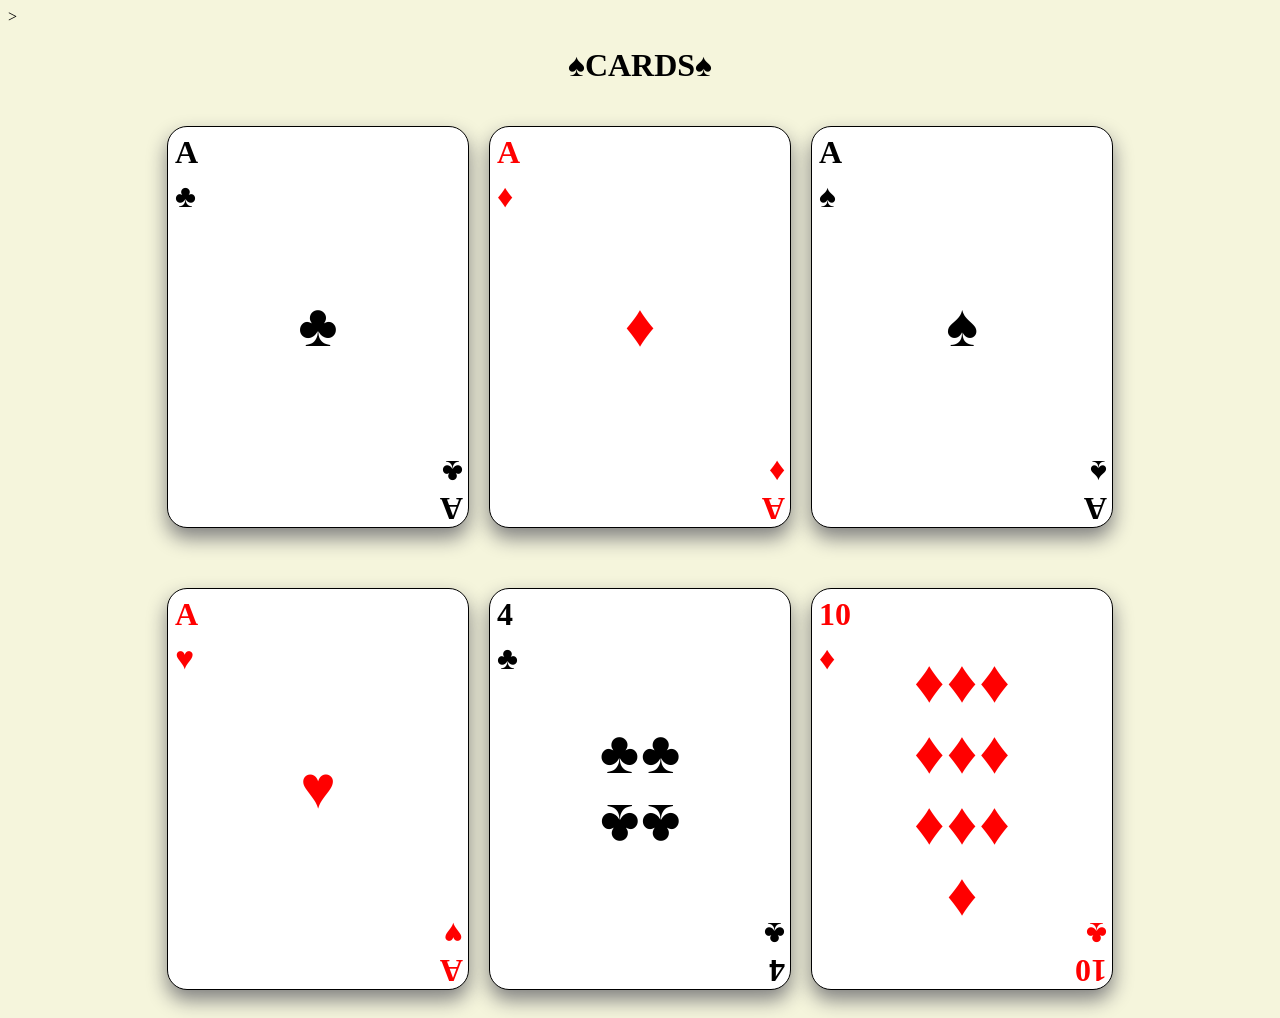
<file: css/cards♠️/index.html>
<!DOCTYPE html>
<html lang="en">

<head>
  <meta charset="UTF-8">
  <meta name="viewport" content="width=device-width, initial-scale=1.0">
  <title>Playing Cards</title>
  <link rel="stylesheet" href="styles.css">
</head>
<body>
  ><h1>Cards</h1>
  <main id="playing-cards">
    <div class="card flowers">
      <div class="left">
        <h2 class="top">A</h2>
        <h2 class="top">♣</h2>
      </div>
      <div class="middle">
        <h2 class="middle-symbol">♣</h2>
      </div>
      <div class="right">
        <h2 class="bottom">♣</h2>
        <h2 class="bottom">A</h2>
      </div>
    </div>
    <div class="card diamond">
      <div class="left">
        <h2 class="top">A</h2>
        <h2 class="top">♦</h2>
      </div>
      <div class="middle">
        <h2 class="middle-symbol">♦</h2>
      </div>
      <div class="right">
        <h2 class="bottom">♦</h2>
        <h2 class="bottom">A</h2>
      </div>
    </div>
    <div class="card spear">
      <div class="left">
        <h2 class="top">A</h2>
        <h2 class="top">♠</h2>
      </div>
      <div class="middle">
        <h2 class="middle-symbol">♠</h2>
        </div>
      <div class="right">
        <h2 class="bottom">♠</h2>
        <h2 class="bottom">A</h2>
      </div>
    </div>
    <div class="card heart">
      <div class="left">
        <h2 class="top">A</h2>
        <h2 class="top">♥</h2>
      </div>
      <div class="middle">
        <h2 class="middle-symbol">♥</h2>
        </div>
      <div class="right">
        <h2 class="bottom">♥</h2>
        <h2 class="bottom">A</h2>
      </div>
    </div>
    
    <div class="card flower">
      <div class="left">
        <h2 class="top">4</h2>
        <h2 class="top">♣</h2>
      </div>
      <div class="middle">
        <div class="number-stack">
          <h2 class="middle-symbol">♣</h2>
          <h2 class="middle-symbol">♣</h2>
          <h2 class="middle-symbol bottom">♣</h2>
          <h2 class="middle-symbol bottom">♣</h2>
        </div>
      </div>
      <div class="right">
        <h2 class="bottom">♣</h2>
        <h2 class="bottom">4</h2>
      </div>
    </div>

    <div class="card diamond">
      <div class="left">
        <h2 class="top">10</h2>
        <h2 class="top">♦</h2>
      </div>
      <div class="middle">
        <div class="number-stack">
          <h2 class="middle-symbol">♦</h2>
          <h2 class="middle-symbol">♦</h2>
          <h2 class="middle-symbol">♦</h2>
          <h2 class="middle-symbol " >♦</h2>
          <h2 class="middle-symbol ">♦</h2>
          <h2 class="middle-symbol ">♦</h2>
          <h2 class="middle-symbol ">♦</h2>
          <h2 class="middle-symbol ">♦</h2>
          <h2 class="middle-symbol ">♦</h2>
          <h2 class="middle-symbol ">♦</h2>
        </div>
      </div>
      <div class="right">
        <h2 class="bottom">♣</h2>
        <h2 class="bottom">10</h2>
      </div>
    </div>
  </main>
</body>

</html>
</file>
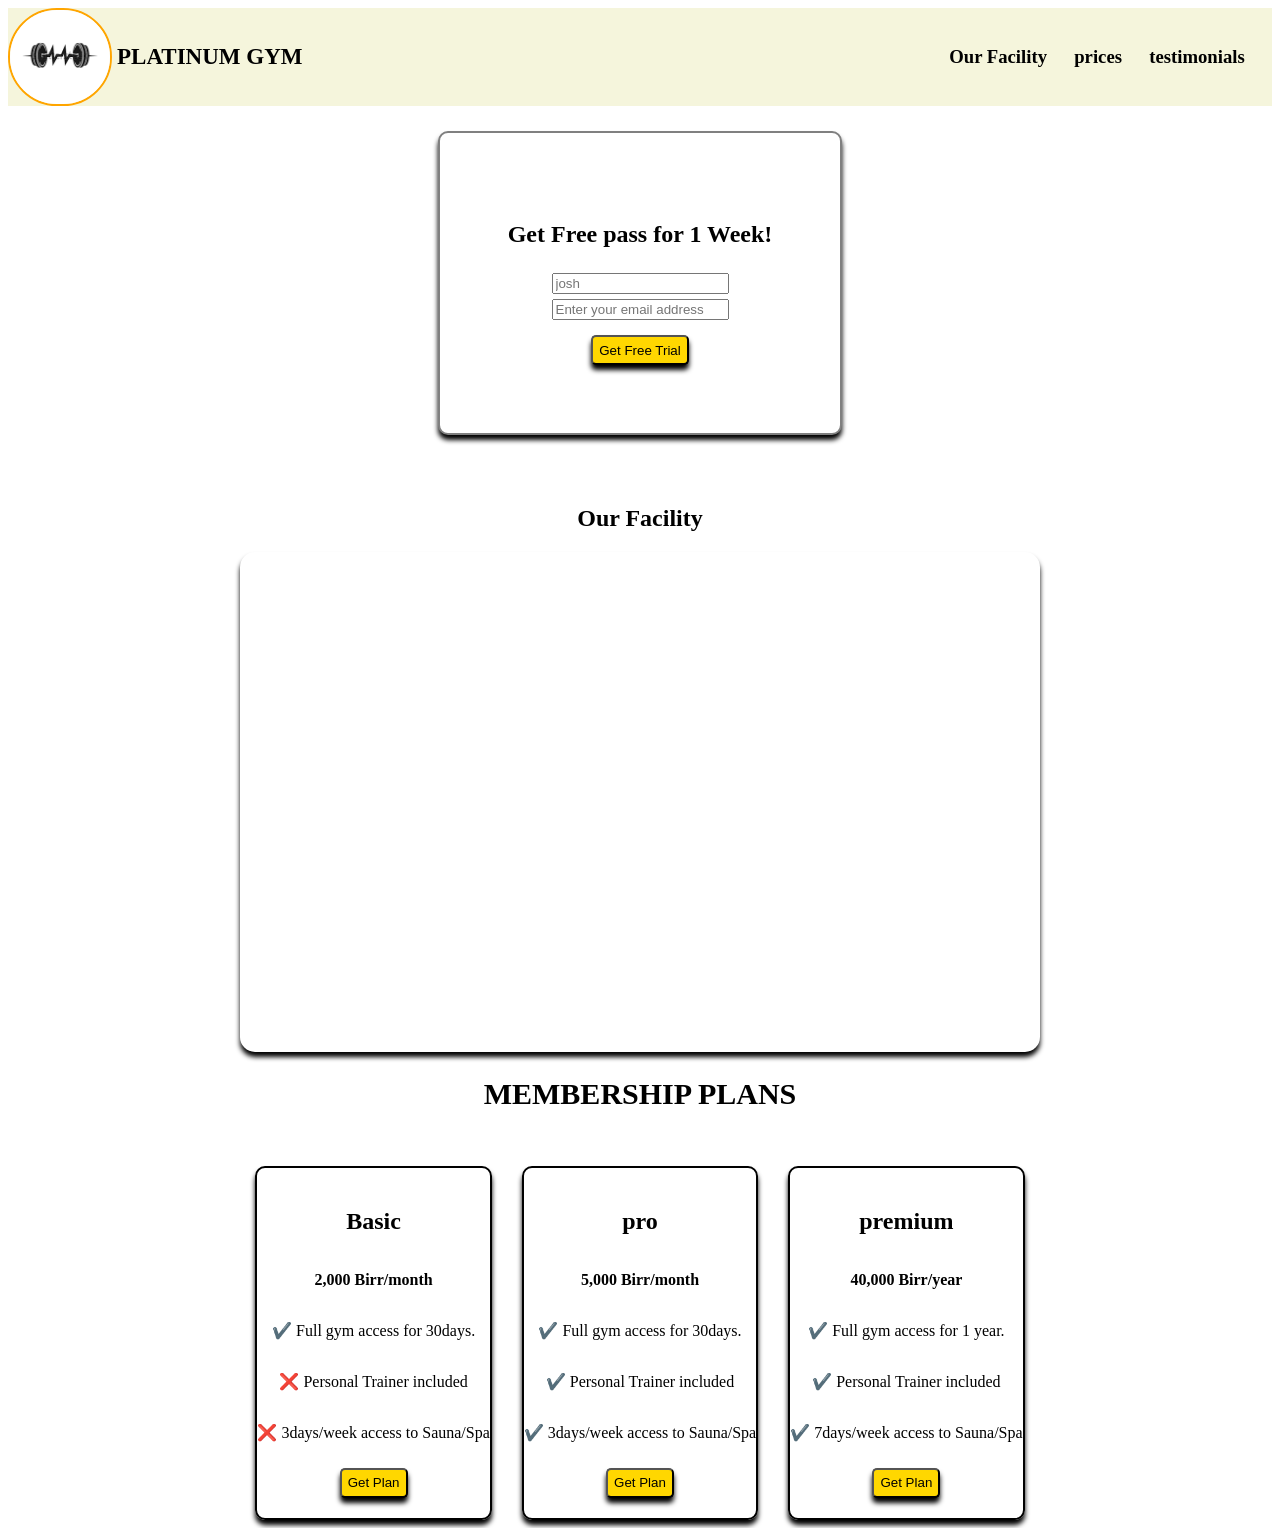
<file: css/landing-page/index.html>
<!DOCTYPE html>
<html lang="en">
  <head>
    <meta charset="UTF-8" />
    <title>Product Landing Page</title>
    <link rel='stylesheet' href="styles.css">
  </head>

<body>
  <header id="header">
    <div class="left-header">
    <img id="header-img" src="[data-uri]">
      <h2 class="gym-name">platinum gym</h2>
      </div>

      <nav id="nav-bar">
      <h3 class="nav-link"><a href="#facility">
        Our Facility</a></h3>
      <h3 class="nav-link"><a href="#membership-plan">
        prices</a></h3>
      <h3 class="nav-link"><a href="#testimonials">testimonials</a></h3>
      </nav>
  </header>
    <div class="form-box">
      <form id="form" action='https://www.freecodecamp.org/email-submit' method='post'>
      <h2 class="offer">Get Free pass for 1 Week!</h2>
      <input type="name" arial-label="name" placeholder="josh">
      <input type="email" id="email" placeholder="Enter your email address" arial-label='email address'required>
      <input id="submit-button"type="submit" value="Get Free Trial">
      </form>
      <div class='facility-box'>
        <h2 id="facility">Our Facility</h2>
      <iframe id="video" width="800px"height="500px" src="https://www.youtube.com/embed/0S5NgO4zkRE?si=WdUH213lOeUOvBZl" title="YouTube video player" frameborder="0" allow="accelerometer; autoplay; clipboard-write; encrypted-media; gyroscope; picture-in-picture; web-share" referrerpolicy="strict-origin-when-cross-origin" allowfullscreen></iframe>
      <div>
      <div class="membership-plan-box">
        <h2 id="membership-plan">Membership plans</h2>
        <div class='plans'>
          <div class='card-plan basic'>
            <h2>Basic</h2>
            <p class="price">2,000 Birr/month</p>
            <p class='checked'>Full gym access for 30days.</p>
            <p class='unchecked'>Personal Trainer included</p>
            <p class="unchecked">3days/week access to Sauna/Spa</p>
            <input id="submit-button"type="submit" value="Get Plan">
          </div>
          <div class="card-plan pro">
            <h2>pro</h2>
            <p class="price">5,000 Birr/month</p>
            <p class='checked'>Full gym access for 30days.</p>
            <p class='checked'>Personal Trainer included</p>
            <p class="checked">3days/week access to Sauna/Spa</p>
            <input id="submit-button"type="submit" value="Get Plan">
          </div>
          <div class='card-plan premium'>
            <h2>premium</h2>
            <p class="price">40,000 Birr/year</p>
            <p class='checked'>Full gym access for 1 year.</p>
            <p class='checked'>Personal Trainer included</p>
            <p class="checked">7days/week access to Sauna/Spa</p>
          <input id="submit-button"type="submit" value="Get Plan">
          </div>
      </div>
    </div>
    <footer></footer>
</body>

</html>
</file>
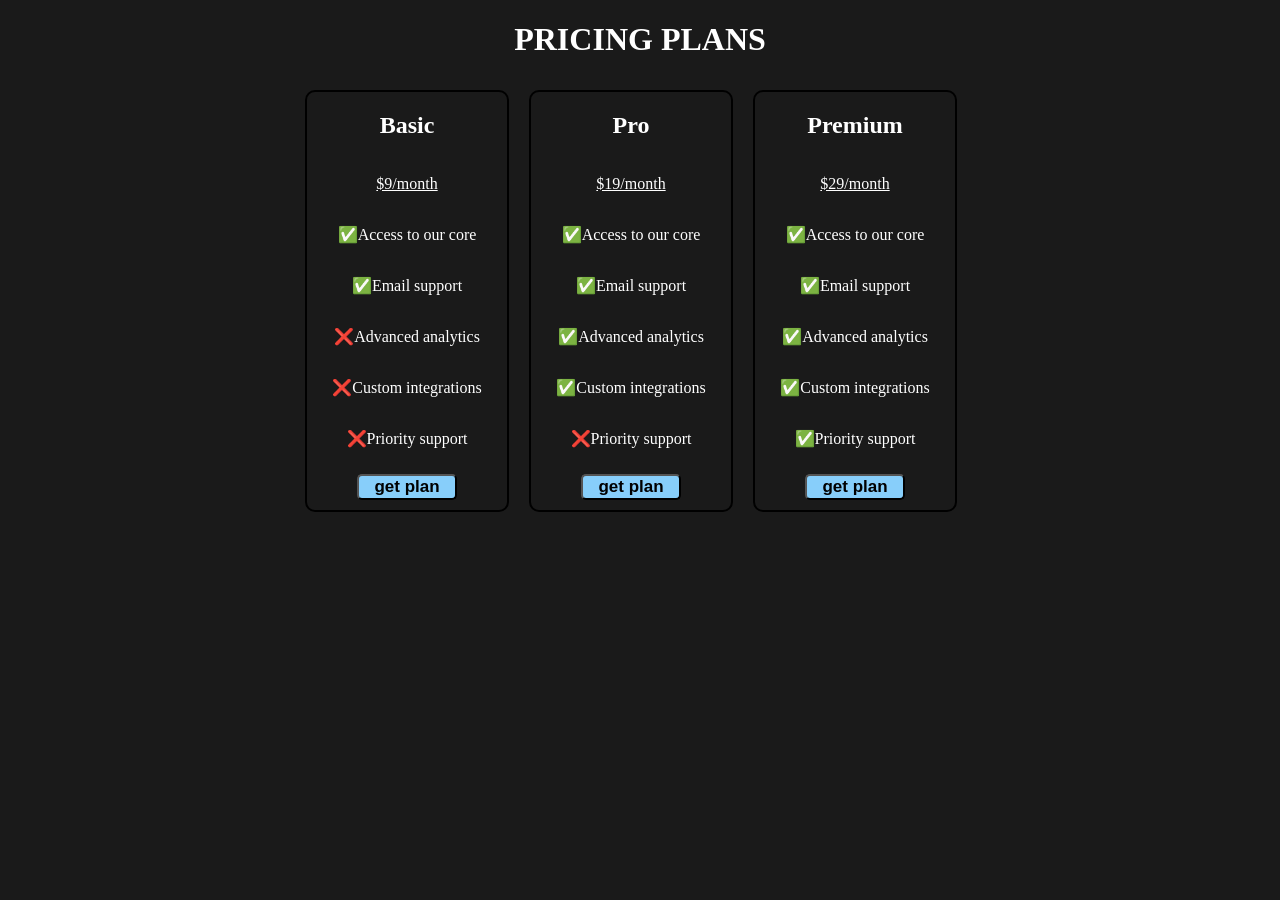
<file: css/pricing_plan_page/index.html>
<!DOCTYPE html>
<html lang="en">
  <head>
    <meta charset="UTF-8" />
    <title>Pricing Plans Layout Page</title>
    <link rel="stylesheet" href="styles.css">
  </head>
  <body>
      <h1>Pricing Plans</h1>
    <div class="pricing-container">
      <div class="pricing-card basic-plan">
        <h2>Basic</h2>
        <p class="price">$9/month</p>
        <p class="checked">Access to our core</p>
        <p class="checked">Email support </p>
        <p class="unchecked">Advanced analytics</p>
        <p class="unchecked">Custom integrations</p>
        <p class="unchecked">Priority support</p>
        <button class="plan-button">get plan</button>
      </div>
      <div class="pricing-card pro-plan">
        <h2>Pro</h2>
        <p class="price">$19/month</p>
        <p class="checked">Access to our core</p>
        <p class="checked">Email support</p>
        <p class="checked">Advanced analytics</p>
        <p class="checked">Custom integrations</p>
        <p class="unchecked">Priority support</p>
        <button class="plan-button">get plan</button>
      </div>
      <div class="pricing-card premium-plan">
        <h2>Premium</h2>
        <p class="price">$29/month</p>
        <p class="checked">Access to our core</p>
        <p class="checked">Email support</p>
        <p class="checked">Advanced analytics</p>
        <p class="checked">Custom integrations</p>
        <p class="checked">Priority support</p>
        <button class="plan-button">get plan</button>
      </div>
    </div>
  </body>
</html>
</file>
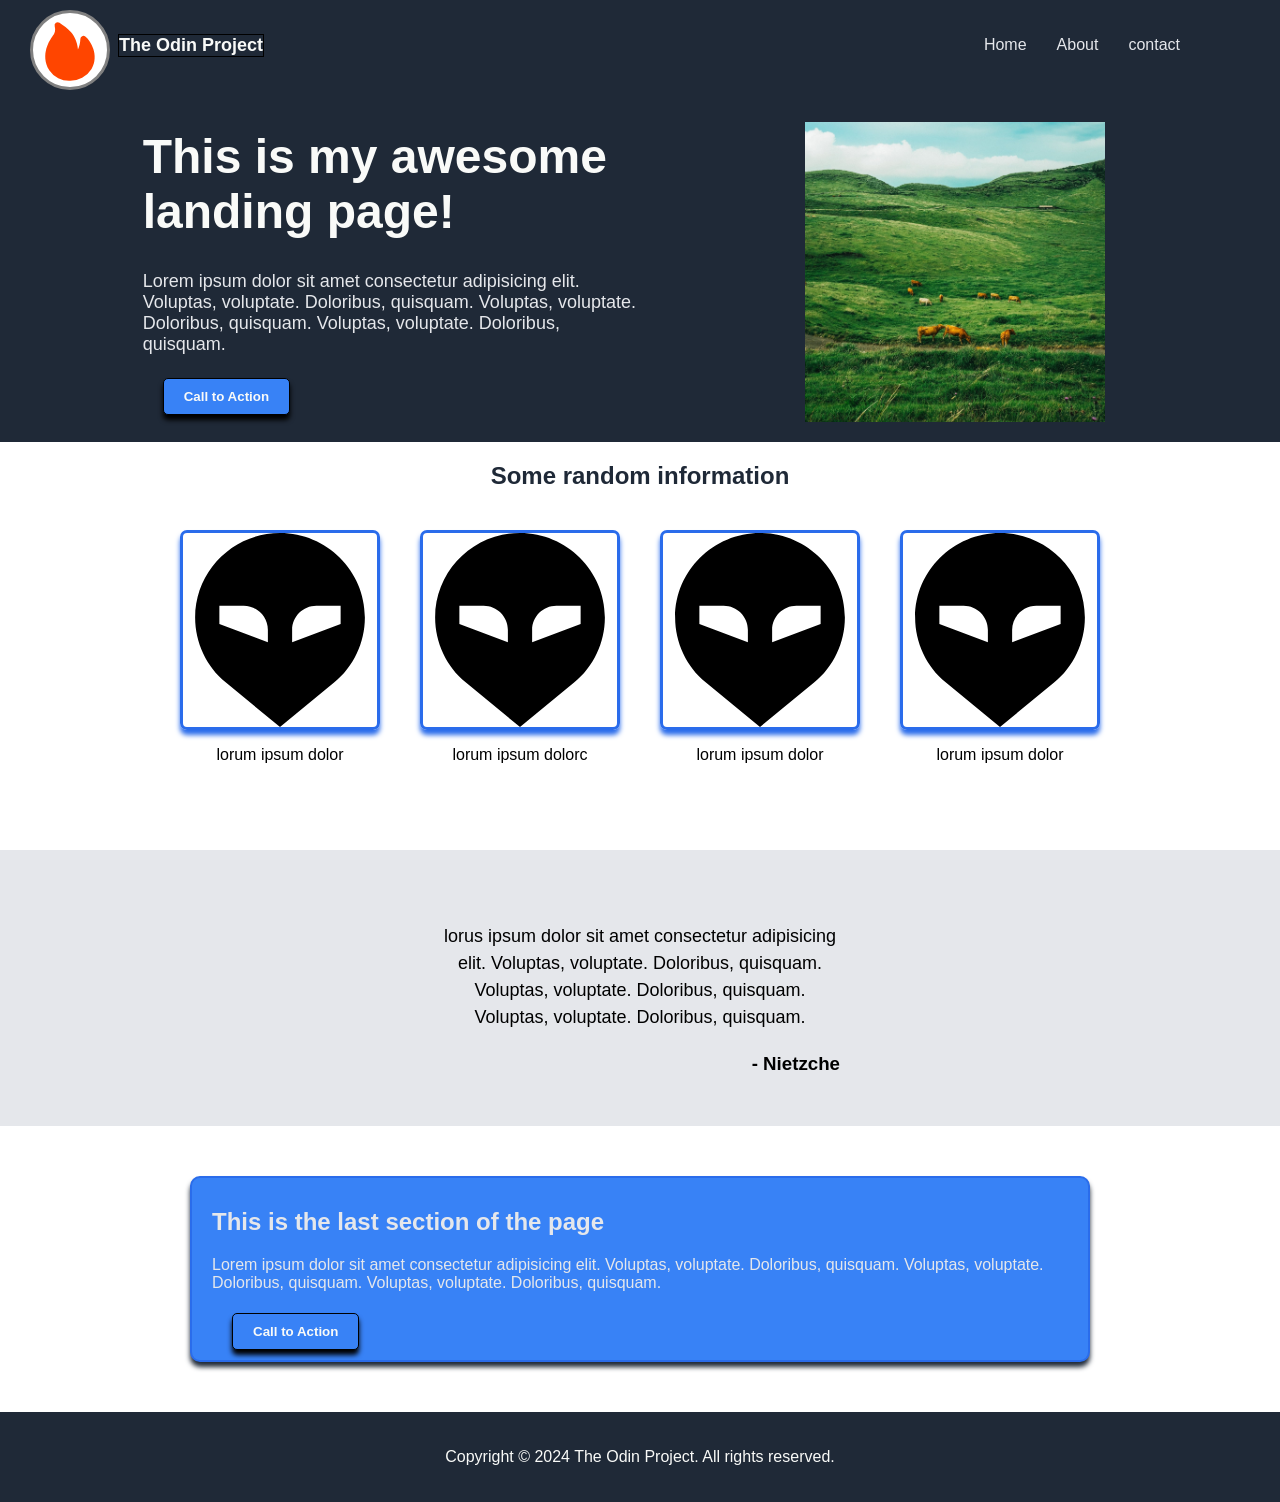
<file: css/the-odin-project-landing-page/index.html>
<!DOCTYPE html>
<html lang="en">
<head>
	<meta charset="UTF-8">
	<meta name="viewport" content="width=device-width, initial-scale=1.0">
	<title>TOP landing page</title>
	<link rel="stylesheet" href="styles.css">
</head>
<body>
	<div class="wrapper">
	  <header id="header">
		<div class="header-container">
			<div class="brand">
				<svg class="w-6 h-6 text-gray-800 dark:text-white logo" aria-hidden="true" xmlns="http://www.w3.org/2000/svg"  fill="currentColor" viewBox="0 0 24 24">
  					<path d="M8.597 3.2A1 1 0 0 0 7.04 4.289a3.49 3.49 0 0 1 .057 1.795 3.448 3.448 0 0 1-.84 1.575.999.999 0 0 0-.077.094c-.596.817-3.96 5.6-.941 10.762l.03.049a7.73 7.73 0 0 0 2.917 2.602 7.617 7.617 0 0 0 3.772.829 8.06 8.06 0 0 0 3.986-.975 8.185 8.185 0 0 0 3.04-2.864c1.301-2.2 1.184-4.556.588-6.441-.583-1.848-1.68-3.414-2.607-4.102a1 1 0 0 0-1.594.757c-.067 1.431-.363 2.551-.794 3.431-.222-2.407-1.127-4.196-2.224-5.524-1.147-1.39-2.564-2.3-3.323-2.788a8.487 8.487 0 0 1-.432-.287Z"/>
				</svg>
				<h2 class="brand-name">The Odin Project</h2>
			</div>
				<nav class="nav-bar">
					<div class="nav-item"><a href="#header">Home</a></div>
					<div class="nav-item"><a href="#about-box">About</a></div>
					<div class="nav-item"><a href="#contact-us">contact</a></div>
				</nav>
		</div>
	  </header>
			<div class="home">
				<div id="home-content">
					<h1 class="hero-title">This is my awesome landing page!</h1>
					<p class="hero-description">
						Lorem ipsum dolor sit amet consectetur adipisicing elit. Voluptas, voluptate. Doloribus, quisquam. Voluptas, voluptate. Doloribus, quisquam. Voluptas, voluptate. Doloribus, quisquam.			
					</p>
					<button class="cta-button">Call to Action</button>
				</div>
				
			    <img src="image/nature.jpg" alt="Description of image">
				
		    </div>
			<h2 class="section-title">Some random information</h2>
		<div id="about-box">
			<div class="box-content">
				<img class="img-box"src="image/alien.svg" alt="Description of image">
				<p>lorum ipsum dolor </p>
			</div>
			<div class="box-content">
				<img class="img-box"src="image/alien.svg" alt="Description of image">
				<p>lorum ipsum dolorc</p>
			</div>
			<div class="box-content">
				<img class="img-box"src="image/alien.svg" alt="Description of image">
				<p>lorum ipsum dolor </p>
			</div>
			<div class="box-content">
				<img class="img-box" src="image/alien.svg" alt="Description of image">
				<p>lorum ipsum dolor</p>
			</div>
		</div>
		<div id="contact-us">	
			<div class="contact-box">
				<p class="contact-info">
					lorus ipsum dolor sit amet consectetur adipisicing elit. Voluptas, voluptate. Doloribus, quisquam. Voluptas, voluptate. Doloribus, quisquam. Voluptas, voluptate. Doloribus, quisquam.		
				</p>
				<h3>- Nietzche<h3>
			</div>
		</div>
		<div class="cta-action-box">
			<div class="cta-action">
				<h2 class="cta-title">This is the last section of the page</h2>
				<p class="cta-description">Lorem ipsum dolor sit amet consectetur adipisicing elit. Voluptas, voluptate. Doloribus, quisquam. Voluptas, voluptate. Doloribus, quisquam. Voluptas, voluptate. Doloribus, quisquam.</p>
				<button class="cta-button">Call to Action</button>
			</div>
		</div>
		<footer>
			<p class="footer-text">Copyright &copy; 2024 The Odin Project. All rights reserved.</p>
		</footer>
	</div>
</body>
</html>
</file>
<file: css/cards♠️/styles.css>
body{
  background-color:beige;
}
h1{
  text-align:center;
  text-transform:uppercase;
}
h1::before,h1::after{
  content:"♠️"
}
#playing-cards{
  display:flex;
  flex-wrap:wrap;
  justify-content:center;
  flex-direction:row;
  background-color:beige;
  gap:20px;
}
.card{
  border:1px solid black;
  display:flex;
  min-height:400px;
  max-width:300px;
  justify-content:center;
  border-radius:20px;
  margin-bottom:20px;
  margin-top:20px;
  box-shadow: 0 10px 20px grey;
  background-color:white;
}

.left{
  display:flex;
  flex-direction:column;
  align-items:flex-start;
  justify-content:flex-start;
  min-width:100px;
  margin:0;
}
.middle{
  display:flex;
  flex-direction:column;
  justify-content:center;
  align-items:center;
  min-width:100px;
}
.right{
  display:flex;
  flex-direction:column;
  align-items:flex-end;
  justify-content:flex-end;
  min-width:100px;
}
h2{
  margin:0px;
  font-weight:bold;
  font-size:32px
}
.middle-symbol{
  font-size:60px;
}
.bottom{
  display:inline-block;
  transform:rotate(180deg);
  margin-right:5px;
}
.top{
 margin-left:7px;
 margin-top:7px;
}
.diamond,.heart{
  color:red;
}
.middle > .number-stack{
  display:flex;
  flex-direction:row;
  flex-wrap:wrap;
  justify-content:center;
  align-items:start;
  gap:2px;
}
.number-stack > h2{
  margin:0;
}
.card:hover{
  box-shadow:0 10px 20px;
}
</file>
<file: css/landing-page/styles.css>
body{
  background:white;
}
#header{
  display:flex;
  justify-content:space-between;
  margin-bottom:25px;
  background:beige;  
}
.left-header{
  display:flex;
  justify-content:felx-start;
  align-items:center;
  margin:0;
  gap:5px;
}
#nav-bar{
  display:flex;
  justify-content:space-evenly;
  align-items:center;
  width:350px;
  flex-wrap:wrap;
  

}
img{
  margin:0px;
  padding:0px;
  border:2px solid orange;
  width:100px;
  border-radius:50px;
}
.gym-name{
  font-size:23px;
  text-transform:uppercase;
}
.offer{
  text-align:center;
}
.form-box{
  display:flex;
  flex-direction:column;
  justify-content:center;
  align-items:center;
  gap:50px;
  margin-top:20px;
}
#form{
  display:flex;
  flex-direction:column;
  justify-content:center;
  align-items:center;
  gap:5px;
  border: 2px solid grey;
  width:400px;
  height:300px;
  border-radius:10px;
  box-shadow:0 5px 5px;
  background:white;
}
#submit-button{
  color:black;
  background:Gold;
  border-radius:5px;
  height:30px;
  margin-top:10px;
  box-shadow:0 5px 5px;
}
.membership-plan-box{
  display:flex;
  flex-direction:column;
  align-items:center;
  gap:30px;
  flex-wrap:wrap;
}
.card-plan{
  display:flex;
  flex-direction:column;
  border:2px solid black;
  justify-content:center;
  align-items:center;
  border-radius:10px;
  box-shadow: 0 5px 5px;
  height:350px;
  transition: transform 0.2s ease;
  
  }
.plans{
  display:flex;
  gap:30px;
}
.unchecked::before{
  content:"❌ ";
}
.checked::before{
  content:"✔️ ";
}
.price{
  font-weight:bold;
}
#membership-plan{
  font-size:30px;
  text-transform:uppercase;
}
.facility-box{
  display:flex;
  justify-content:center;
  flex-direction:column;
  align-items:center;
}
a{
  text-decoration: none;
  color:black;
}
.card-plan:hover{
  transform: translateY(-8px);
  box-shadow:0 15px 15px;
}
#video{
    border-radius:15px;
    box-shadow:0 5px 5px;}
</file>
<file: css/pricing_plan_page/styles.css>
h1{
  text-align:center;
  font-weight:bold;
  text-transform:uppercase;
}
.pricing-container{
  display:flex;
  flex-direction:row;
  flex-wrap:wrap;
  width:700px;
  margin :auto;
  padding-left:10px;
  
}
.pricing-card{
  border:2px solid black;
  display:flex;
  flex: 0 0 200px;
  align-items:center;
  flex-direction:column;
  justify-content:space-between;
  margin: 10px ;
  flex-wrap:wrap;
  border-radius:10px;
}
.basic-plan{
  order:0;
}
.pro-plan{
  order:1;
}
.premium-plan{
  order:2;
}
.checked::before{
  content:"✅";
}
.unchecked::before{
  content:"❌"
}
button{
  color:black;
  background-color:lightskyblue;
  font-weight:bold;
  border-radius:5px;
  margin:10px;
  width:100px;
  height:auto;
  font-size:17px;
}
button:hover{
  background-color:rgb(216, 216, 6);
  margin:10px;
  box-shadow: 0 5px 10px;
}
.pricing-card:hover{
  margin:0px 15px;
  transition: box-shadow 0.3s ease;
}
.basic-plan:hover{
  box-shadow: 0 10px 20px lightblue;
  
}
.pro-plan:hover{
  box-shadow: 0 10px 20px purple;
}
.premium-plan:hover{
  box-shadow: 0 10px 20px gold;
}
*{
  background-color:#1a1a1a;
  color:white;
}
.price{
  text-decoration:underline white;
}
</file>
<file: css/the-odin-project-landing-page/styles.css>
:root{
    --blue-nile: #1F2937;
    --button-color: #3882F6;
    --quote-background: #E5E7EB;
    --font:Roboto, sans-serif;
    --base-font-siz:1rem;
    --font-one-color:#F9FAF8;
}
*{
    box-sizing: border-box;
}
body{
    font-family: var(--font);
    margin:0;
}
li{
    list-style: none;
    
}
a{
    color:var(--quote-background);
    text-decoration: none;
}   
#header{
    background-color:var(--blue-nile);
    margin:0;

}
.header-container{
    display:flex;
    flex-direction:row;
    justify-content: space-between;
    color:var(--font-one-color);
    
}
.nav-bar{
    
    display:flex;
    justify-content:flex-start;
    flex-wrap:nowrap;
    gap:30px;
    align-items:center;
    margin-right:100px;

    
}

.logo{
    border:3px solid grey;
    fill:orangered;
    width:80px;
    height:auto;
    background-color:white;
    border-radius:100%;
    margin-left:30px;
    margin-top:10px;
;
}
.brand{
    display:flex;
    align-items:center;
    justify-content:flex-start;
}
.brand-name{
    border:1px solid black;
    font-size:calc(var(--base-font-siz) * 1.125);
    font-weight: bold;
    margin-left:calc(var(--base-font-siz) * 0.5);
}
.home{
    display: flex;
    justify-content: space-evenly;
    align-items:center;
    gap:20px;
    flex-wrap:nowrap;
    background-color:var(--blue-nile);
    padding-bottom:20px;
    margin:0;
}
#home-content{
    
    max-width:500px;
}
img{
    width:100%;
    min-width:200px;
    max-width:300px;
    height:300px;
    object-fit:cover;
    margin-top:calc(var(--base-font-siz) * 2);
    margin-right:calc(var(--base-font-siz) * 2);
}
.hero-title{
    font-size:48px;
    color:var(--font-one-color);
    font-weight:900;
}
.hero-description{
    font-size:18px;
    color:var(--quote-background);
}
button{
    border:1px solid black;
    background-color:#3882F6;
    color:var(--font-one-color);
    padding:10px 20px;
    font-weight: bold;
    border-radius:5px;
    margin-top:5px;
    margin-left:20px;
    box-shadow:0 5px 5px black;
}
button:hover{
    background-color:#2A6CEB;
    cursor: pointer;
    transition: background-color 0.3s ease;
    transform: translateY(-2px);
}
#about-box{
    display:flex;
    justify-content:center;
    flex-wrap:wrap;
    gap:20px;
    align-items:center;
}
.box-content{
   display:flex;
   flex-direction:column;
   align-items:center;
   justify-content: center;
   padding-bottom:70px;
}
.img-box{
    width:20px;
    height:auto;
    border: 3px solid #2A6CEB;
    margin:10px;
    margin-bottom:0;
    box-shadow: 0 5px 5px #2A6CEB ;
    border-radius:7px;
}
.section-title{
    font-size:24px;
    font-weight: bold;
    color:var(--blue-nile);
    margin-bottom:30px;
    text-align:center ;
}
.img-box:hover{
    transform: translateY(-5px);
    transition: transform 0.3s ease;
    box-shadow:0 5px 5px rgb(160, 11, 160);
    border-color:rgb(160, 11, 160);
}
#contact-us{
    padding-top:25px;
    display:flex;
    flex-direction:column;
    align-items:center;
    justify-content: center;
    background:var(--quote-background);
    
}
.contact-box{
    width:400px;
    margin-top:30px;
    line-height:1.5;
    margin-bottom:30px;
}
h3{
    margin-left:250px;
    text-align:right;

}
.contact-info{
    font-weight:300;
    font-size:18px;
    text-align:center;
    
}
.cta-action-box{
    display:flex;
    justify-content:center;
    margin-top:30px;
    margin-bottom:30px;
}
.cta-action{
    width:900px;
    border:2px solid #2A6CEB;
    padding:10px 20px;
    margin-top:20px;
    margin-bottom:20px;
    border-radius:10px;
    background:#3882F6;
    color:#E5E7EB;
    box-shadow:0 5px 5px var(--blue-nile);
}
footer{
    text-align: center;
    padding: 20px;
    background-color: var(--blue-nile);
    color: var(--font-one-color);
}
</file>
